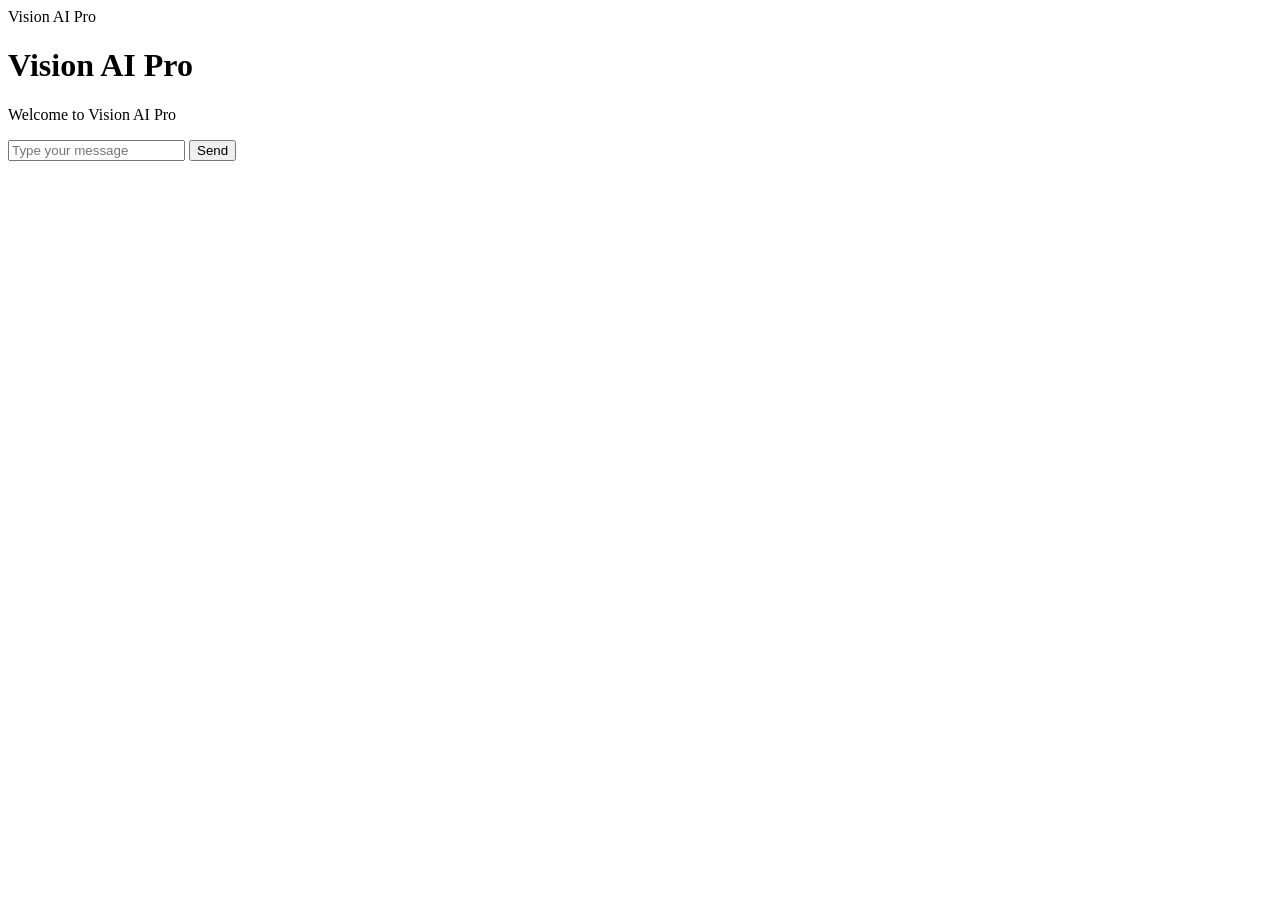
<file: chat2.html>
<!DOCTYPE html>
 <html>
 <head>
 <tittle>Vision AI Pro</tittle>
 </head>
 <body>
 <h1>Vision AI Pro</h1>
 <p>Welcome to Vision AI Pro</p>
 <input type="text" id="message"placeholder="Type your message">
 <button onclick="reply()">Send</button>
 <p id="output"></p>
 <script>
 </script>
</file>
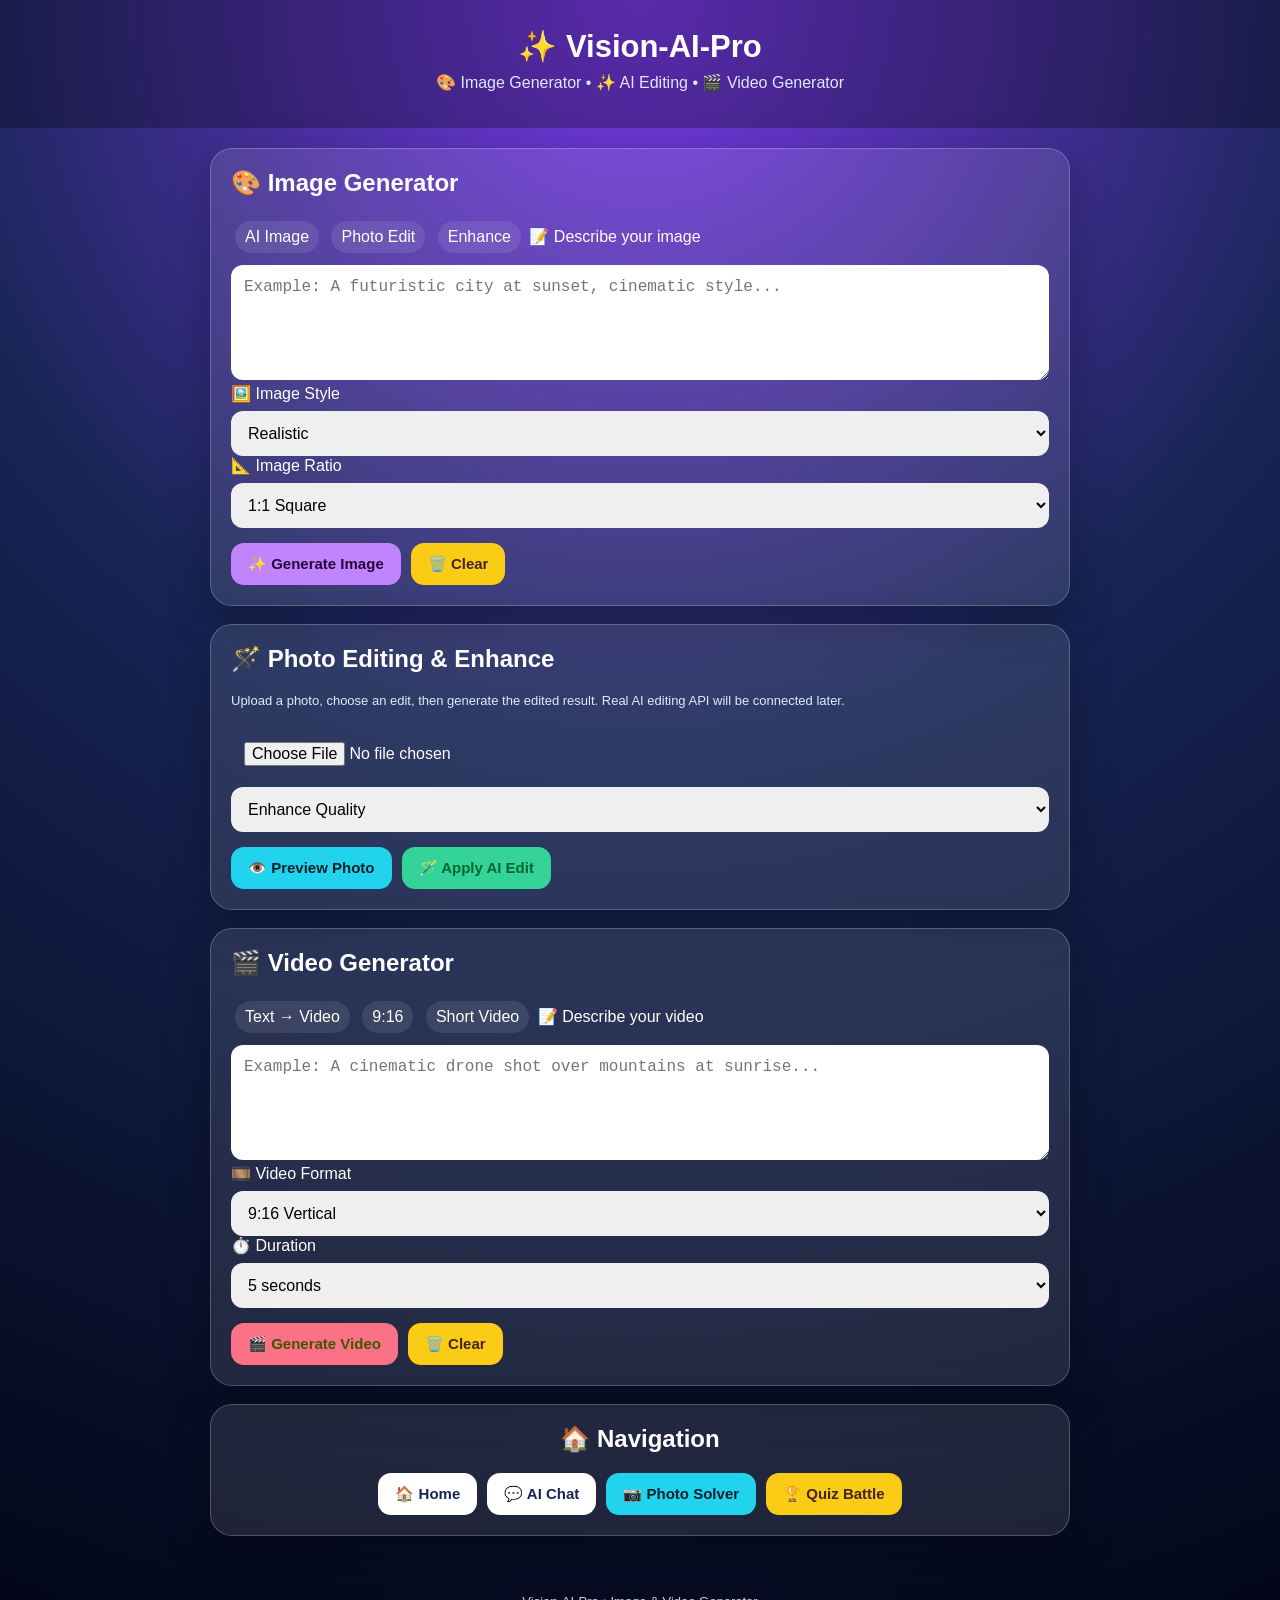
<file: ImageGenerator.html>
<!DOCTYPE html>
<html lang="en">
<head>
  <meta charset="UTF-8">
  <meta name="viewport" content="width=device-width, initial-scale=1.0">
  <title>Vision-AI-Pro - Image & Video Generator</title>
  <style>
    * {
      box-sizing: border-box;
    }
    body {
      margin: 0;
      font-family: Arial, sans-serif;
      color: #fff;
      min-height: 100vh;
      background: radial-gradient(circle at top, #7c3aed 0, #172554 42%, #020617 100%);
    }
    .header {
      text-align: center;
      padding: 28px 15px;
      background: rgba(0, 0, 0, .28);
    }
    .header h1 {
      margin: 0;
      font-size: 31px;
    }
    .header p {
      margin: 8px 0;
      color: #e0e7ff;
    }
    .container {
      max-width: 900px;
      margin: auto;
      padding: 20px;
    }
    .card {
      background: rgba(255, 255, 255, .10);
      border: 1px solid rgba(255, 255, 255, .22);
      border-radius: 22px;
      padding: 20px;
      margin-bottom: 18px;
      box-shadow: 0 15px 45px rgba(0, 0, 0, .28);
    }
    .card h2 {
      margin-top: 0;
    }
    textarea, select, input {
      width: 100%;
      padding: 13px;
      border: 0;
      border-radius: 12px;
      font-size: 16px;
      margin-top: 8px;
    }
    textarea {
      min-height: 115px;
      resize: vertical;
    }
    .buttons {
      display: flex;
      flex-wrap: wrap;
      gap: 10px;
      margin-top: 15px;
    }
    button, .btn {
      border: 0;
      border-radius: 13px;
      padding: 12px 17px;
      font-weight: bold;
      font-size: 15px;
      cursor: pointer;
      text-decoration: none;
      display: inline-block;
    }
    .purple {
      background: #c084fc;
      color: #26053d;
    }
    .cyan {
      background: #22d3ee;
      color: #06202c;
    }
    .green {
      background: #34d399;
      color: #063;
    }
    .pink {
      background: #fb7185;
      color: #450;
    }
    .yellow {
      background: #facc15;
      color: #422;
    }
    .white {
      background: #fff;
      color: #172554;
    }
    .output {
      display: none;
      margin-top: 17px;
      padding: 16px;
      border-radius: 16px;
      background: rgba(0, 0, 0, .32);
      line-height: 1.6;
    }
    .preview {
      display: none;
      width: 100%;
      max-height: 420px;
      object-fit: contain;
      border-radius: 16px;
      margin-top: 15px;
      background: #0008;
    }
    .badge {
      display: inline-block;
      padding: 7px 10px;
      border-radius: 999px;
      background: #ffffff18;
      margin: 4px;
    }
    .small {
      font-size: 13px;
      color: #dbeafe;
    }
    .footer {
      text-align: center;
      padding: 20px;
      color: #cbd5e1;
      font-size: 13px;
    }
  </style>
</head>
<body>
<header class="header">
    <h1>✨ Vision-AI-Pro</h1>
    <p>🎨 Image Generator • ✨ AI Editing • 🎬 Video Generator</p>
  </header>

  <main class="container">

    <section class="card">
      <h2>🎨 Image Generator</h2>
      <span class="badge">AI Image</span>
      <span class="badge">Photo Edit</span>
      <span class="badge">Enhance</span>

      <label>📝 Describe your image</label>
      <textarea id="imagePrompt" placeholder="Example: A futuristic city at sunset, cinematic style..."></textarea>

      <label>🖼️ Image Style</label>
      <select id="imageStyle">
        <option>Realistic</option>
        <option>Cinematic</option>
        <option>Anime</option>
        <option>3D</option>
        <option>Cartoon</option>
        <option>Fantasy</option>
      </select>

      <label>📐 Image Ratio</label>
      <select id="ratio">
        <option>1:1 Square</option>
        <option>16:9 Landscape</option>
        <option>9:16 Portrait</option>
        <option>4:3 Classic</option>
      </select>

      <div class="buttons">
        <button class="purple" onclick="generateImage()">✨ Generate Image</button>
        <button class="yellow" onclick="clearImage()">🗑️ Clear</button>
      </div>

      <img id="imagePreview" class="preview" alt="Generated image preview">
      <div id="imageOutput" class="output"></div>
    </section>

    <section class="card">
      <h2>🪄 Photo Editing & Enhance</h2>
      <p class="small">Upload a photo, choose an edit, then generate the edited result. Real AI editing API will be connected later.</p>

      <input id="editFile" type="file" accept="image/*">

      <select id="editType">
        <option>Enhance Quality</option>
        <option>Remove Background</option>
        <option>Change Background</option>
        <option>Color Correction</option>
        <option>Portrait Enhancement</option>
        <option>Old Photo Restore</option>
      </select>
<div class="buttons">
        <button class="cyan" onclick="previewEdit()">👁️ Preview Photo</button>
        <button class="green" onclick="editPhoto()">🪄 Apply AI Edit</button>
      </div>
<img id="editPreview" class="preview" alt="Photo preview">
      <div id="editOutput" class="output"></div>
    </section>
<section class="card">
      <h2>🎬 Video Generator</h2>
      <span class="badge">Text → Video</span>
      <span class="badge">9:16</span>
      <span class="badge">Short Video</span>

      <label>📝 Describe your video</label>
      <textarea id="videoPrompt" placeholder="Example: A cinematic drone shot over mountains at sunrise..."></textarea>

      <label>🎞️ Video Format</label>
      <select id="videoRatio">
        <option>9:16 Vertical</option>
        <option>16:9 Landscape</option>
        <option>1:1 Square</option>
      </select>

      <label>⏱️ Duration</label>
      <select id="duration">
        <option>5 seconds</option>
        <option>10 seconds</option>
        <option>15 seconds</option>
      </select>

      <div class="buttons">
        <button class="pink" onclick="generateVideo()">🎬 Generate Video</button>
        <button class="yellow" onclick="clearVideo()">🗑️ Clear</button>
      </div>
 <div id="videoOutput" class="output"></div>
    </section>
<section class="card" style="text-align:center">
      <h2>🏠 Navigation</h2>
      <div class="buttons" style="justify-content:center">
        <a class="btn white" href="index.html">🏠 Home</a>
        <a class="btn white" href="Chat.html">💬 AI Chat</a>
        <a class="btn cyan" href="PhotoSolver.html">📷 Photo Solver</a>
        <a class="btn yellow" href="QuizBattle.html">🏆 Quiz Battle</a>
      </div>
    </section>
</main>
<footer class="footer">Vision-AI-Pro • Image & Video Generator</footer>
<script>
    function generateImage() {
      const prompt = document.getElementById("imagePrompt").value.trim();
      const style = document.getElementById("imageStyle").value;
      const ratio = document.getElementById("ratio").value;
      const out = document.getElementById("imageOutput");
      out.style.display = "block";
      if (!prompt) {
        out.innerHTML = "✍️ Please describe the image first.";
        return;
      }
      out.innerHTML = "<b>✨ Image generation request ready!</b><br><br>" +
        "Prompt: " + safe(prompt) + "<br>Style: " + style + "<br>Ratio: " + ratio +
        "<br><br>⚙️ Demo mode: the real image-generation API will be connected here in the API integration stage.";
    }
 function clearImage() {
      document.getElementById("imagePrompt").value = "";
      document.getElementById("imagePreview").style.display = "none";
      document.getElementById("imageOutput").style.display = "none";
    }
function previewEdit() {
      const file = document.getElementById("editFile").files[0];
      const img = document.getElementById("editPreview");
      const out = document.getElementById("editOutput");
      if (!file) {
        out.style.display = "block";
        out.innerHTML = "📁 Please choose a photo first.";
        return;
      }
      img.src = URL.createObjectURL(file);
      img.style.display = "block";
      out.style.display = "block";
      out.innerHTML = "✅ Photo loaded. Choose an edit and press 🪄 Apply AI Edit.";
    }
function editPhoto() {
      const file = document.getElementById("editFile").files[0];
      const type = document.getElementById("editType").value;
      const out = document.getElementById("editOutput");
      out.style.display = "block";
      if (!file) {
        out.innerHTML = "📁 Please choose a photo first.";
        return;
      }
      out.innerHTML = "<b>🪄 AI Edit Request Ready!</b><br><br>Selected edit: " + type +
        "<br><br>⚙️ Demo mode: real AI photo editing will be connected through the Vision-AI-Pro API later.";
    }
 function generateVideo() {
      const prompt = document.getElementById("videoPrompt").value.trim();
      const ratio = document.getElementById("videoRatio").value;
      const duration = document.getElementById("duration").value;
      const out = document.getElementById("videoOutput");
      out.style.display = "block";
      if (!prompt) {
        out.innerHTML = "✍️ Please describe the video first.";
        return;
      }
      out.innerHTML = "<b>🎬 Video generation request ready!</b><br><br>" +
        "Prompt: " + safe(prompt) + "<br>Format: " + ratio + "<br>Duration: " + duration +
        "<br><br>⚙️ Demo mode: the real text-to-video API will be connected in the API integration stage.";
    }
function clearVideo() {
      document.getElementById("videoPrompt").value = "";
      document.getElementById("videoOutput").style.display = "none";
    }
function safe(t) {
      return t.replace(/&/g, "&amp;").replace(/</g, "&lt;").replace(/>/g, "&gt;").replace(/"/g, "&quot;");
    }
  </script>
</body>
</html>
</file>
